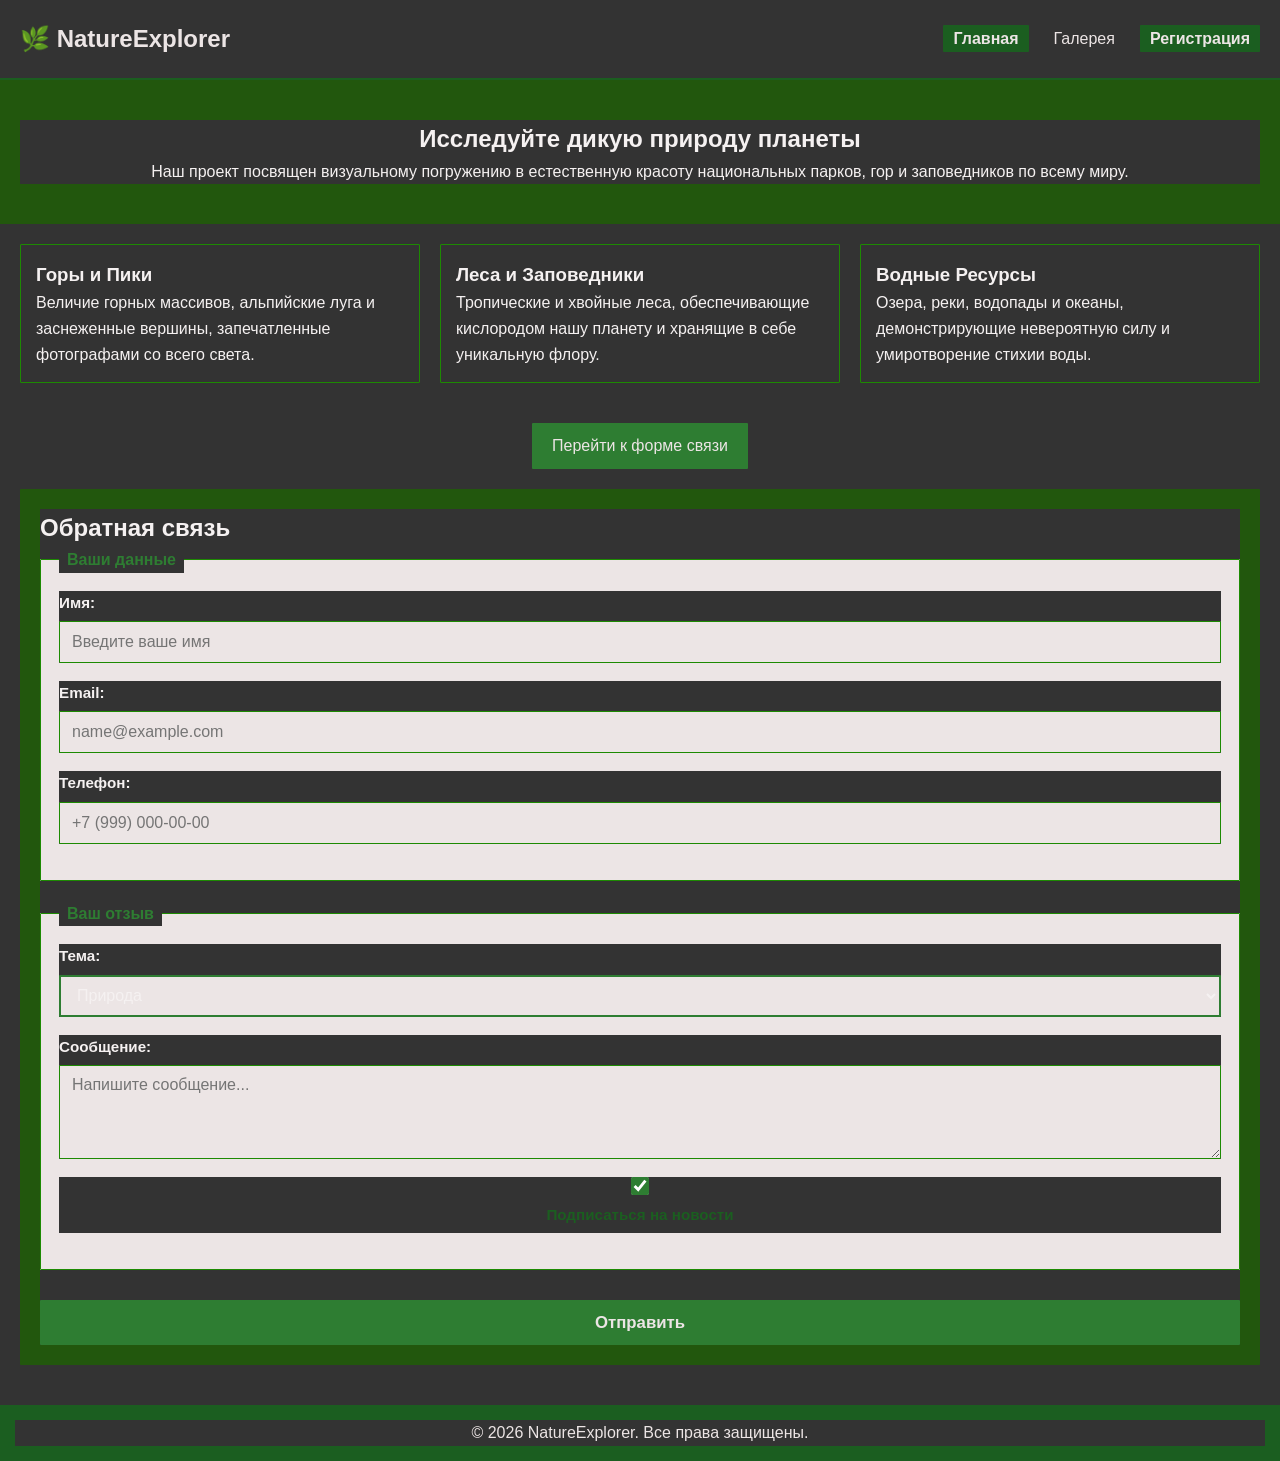
<file: index.html>
<!DOCTYPE html>
<html lang="ru">
<head>
  <meta charset="UTF-8">
  <meta name="viewport" content="width=device-width, initial-scale=1.0">
  <title>Удивительная Природа — Главная</title>
  <link rel="stylesheet" href="style.css">
</head>
<body>
  <header class="site-header">
    <div class="logo">
      <a href="index.html">🌿 NatureExplorer</a>
    </div>
    <nav class="main-nav">
      <ul>
        <li><a href="index.html" class="active">Главная</a></li>
        <li><a href="gallery.html">Галерея</a></li>
        <li><a href="form.html" class="active">Регистрация</a></li>
      </ul>
    </nav>
  </header>

  <main>
    <section class="hero-section">
      <h1>Исследуйте дикую природу планеты</h1>
      <p class="hero-description">
        Наш проект посвящен визуальному погружению в естественную красоту национальных парков, гор и заповедников по всему миру.
      </p>
    </section>

    <section class="info-blocks">
      <article class="info-card">
        <h3>Горы и Пики</h3>
        <p>Величие горных массивов, альпийские луга и заснеженные вершины, запечатленные фотографами со всего света.</p>
      </article>
      <article class="info-card">
        <h3>Леса и Заповедники</h3>
        <p>Тропические и хвойные леса, обеспечивающие кислородом нашу планету и хранящие в себе уникальную флору.</p>
      </article>
      <article class="info-card">
        <h3>Водные Ресурсы</h3>
        <p>Озера, реки, водопады и океаны, демонстрирующие невероятную силу и умиротворение стихии воды.</p>
      </article>
    </section>

    <div class="cta-container">
      <a href="#feedback" class="btn">Перейти к форме связи</a>
    </div>

    <section id="feedback" class="form-section">
      <h2>Обратная связь</h2>
      <form action="#" method="post" class="custom-form">
        <fieldset>
          <legend>Ваши данные</legend>
          <div class="form-group">
            <label for="username">Имя:</label>
            <input type="text" id="username" name="username" minlength="3" maxlength="30" required placeholder="Введите ваше имя" autocomplete="name">
          </div>
          <div class="form-group">
            <label for="email">Email:</label>
            <input type="email" id="email" name="email" required placeholder="name@example.com" autocomplete="email">
          </div>
          <div class="form-group">
            <label for="phone">Телефон:</label>
            <input type="tel" id="phone" name="phone" placeholder="+7 (999) 000-00-00" autocomplete="tel">
          </div>
        </fieldset>

        <fieldset>
          <legend>Ваш отзыв</legend>
          <div class="form-group">
            <label for="category">Тема:</label>
            <select id="category" name="category">
              <option value="nature">Природа</option>
              <option value="photo">Фотография</option>
              <option value="other">Другое</option>
            </select>
          </div>
          <div class="form-group">
            <label for="message">Сообщение:</label>
            <textarea id="message" name="message" rows="4" placeholder="Напишите сообщение..."></textarea>
          </div>
          <div class="form-group checkbox-group">
            <input type="checkbox" id="subscribe" name="subscribe" checked>
            <label for="subscribe">Подписаться на новости</label>
          </div>
        </fieldset>

        <button type="submit" class="btn btn-submit">Отправить</button>
      </form>
    </section>
  </main>

  <footer class="site-footer">
    <p>&copy; 2026 NatureExplorer. Все права защищены.</p>
  </footer>
</body>
</html>
</file>
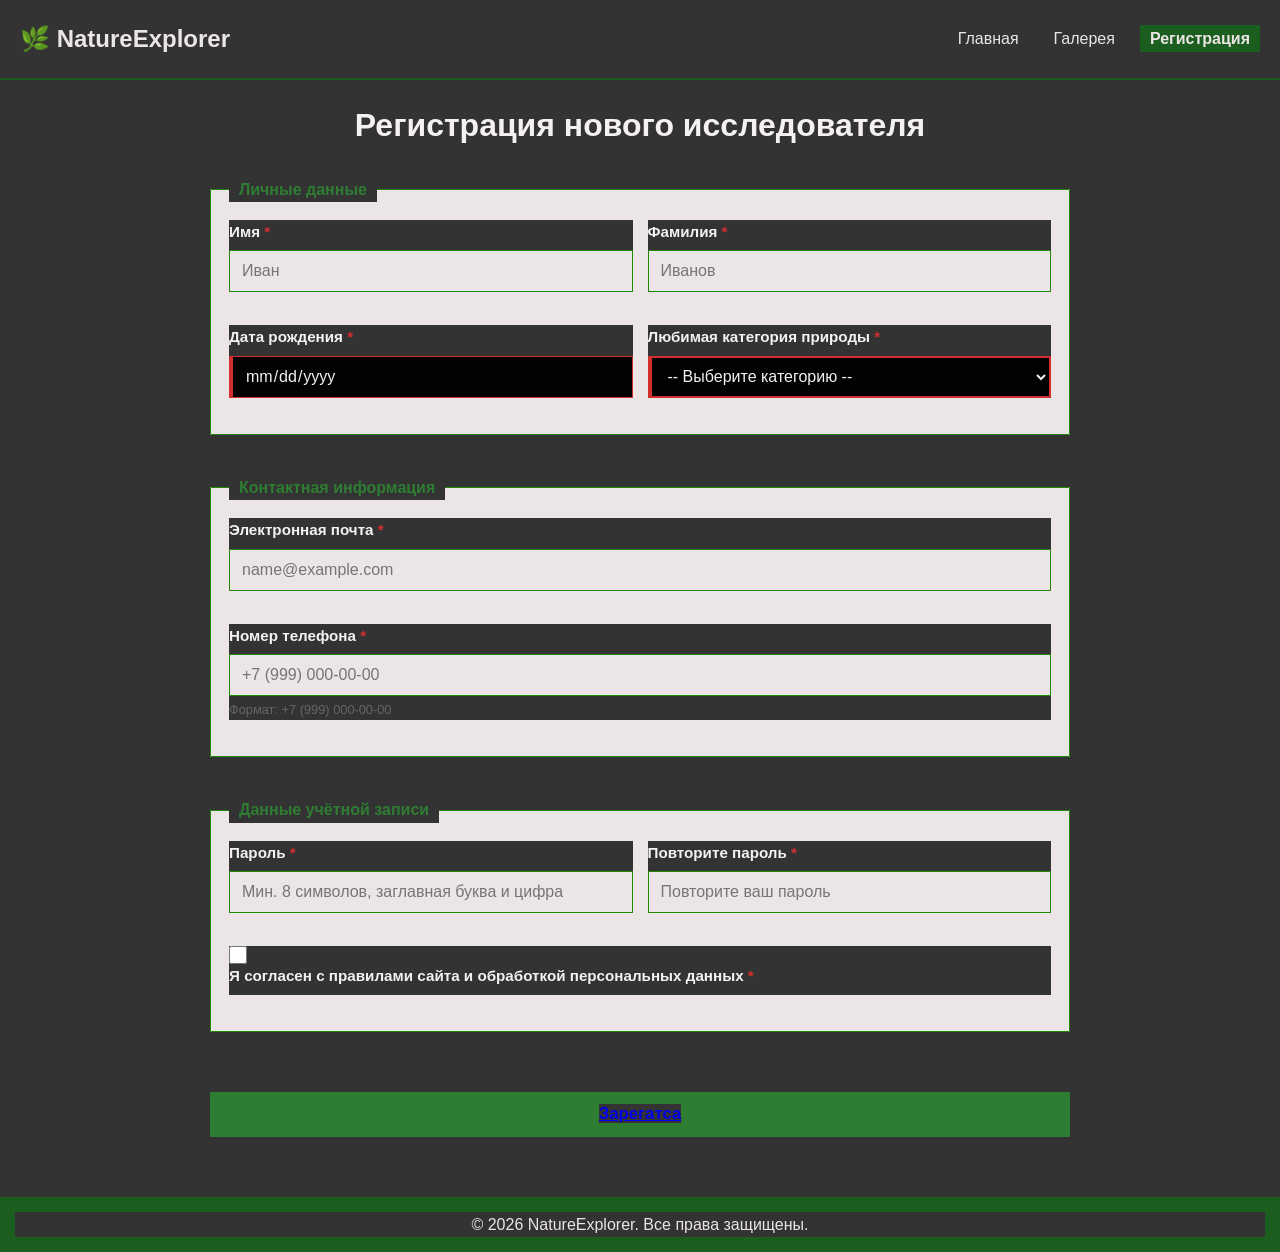
<file: form.html>
<!DOCTYPE html>
<html lang="ru">
<head>
  <meta charset="UTF-8">
  <meta name="viewport" content="width=device-width, initial-scale=1.0">
  <title>Регистрация — NatureExplorer</title>
  <link rel="stylesheet" href="style.css">
</head>
<body>
  <header class="site-header">
    <div class="logo">
      <a href="index.html">🌿 NatureExplorer</a>
    </div>
    <nav class="main-nav" aria-label="Основная навигация">
      <ul>
        <li><a href="index.html">Главная</a></li>
        <li><a href="gallery.html">Галерея</a></li>
        <li><a href="form.html" class="active" aria-current="page">Регистрация</a></li>
      </ul>
    </nav>
  </header>

  <main class="form-page-container">
    <h1 class="page-title">Регистрация нового исследователя</h1>
    <form action="#" method="post" class="custom-form grid-form">
      
      <!-- Блок 1: Личные данные -->
      <fieldset class="form-section-block">
        <legend>Личные данные</legend>
        
        <div class="form-group">
          <label for="firstname">Имя <span class="required-mark" aria-hidden="true">*</span></label>
          <input type="text" id="firstname" name="firstname" required minlength="2" maxlength="30" placeholder="Иван" autocomplete="given-name">
        </div>

        <div class="form-group">
          <label for="lastname">Фамилия <span class="required-mark" aria-hidden="true">*</span></label>
          <input type="text" id="lastname" name="lastname" required minlength="2" maxlength="40" placeholder="Иванов" autocomplete="family-name">
        </div>

        <div class="form-group">
          <label for="birthdate">Дата рождения <span class="required-mark" aria-hidden="true">*</span></label>
          <input type="date" id="birthdate" name="birthdate" required min="1920-01-01" max="2018-12-31">
        </div>

        <div class="form-group">
          <label for="category">Любимая категория природы <span class="required-mark" aria-hidden="true">*</span></label>
          <select id="category" name="category" required>
            <option value="" disabled selected>-- Выберите категорию --</option>
            <option value="Высокогорье и скалы">Высокогорье и скалы</option>
            <option value="Хвойные леса">Хвойные леса</option>
            <option value="Водные ресурсы">Водные ресурсы</option>
          </select>
        </div>
      </fieldset>
      <fieldset class="form-section-block">
        <legend>Контактная информация</legend>

        <div class="form-group full-width">
          <label for="email">Электронная почта <span class="required-mark" aria-hidden="true">*</span></label>
          <input type="email" id="email" name="email" required placeholder="name@example.com" autocomplete="email">
        </div>

        <div class="form-group full-width">
          <label for="phone">Номер телефона <span class="required-mark" aria-hidden="true">*</span></label>
          <input type="tel" id="phone" name="phone" required pattern="^\+7\s?[\(]?\d{3}[\)]?\s?\d{3}[-]?\d{2}[-]?\d{2}$" placeholder="+7 (999) 000-00-00" autocomplete="tel">
          <small class="help-text">Формат: +7 (999) 000-00-00</small>
        </div>
      </fieldset>
      <fieldset class="form-section-block full-width">
        <legend>Данные учётной записи</legend>

        <div class="form-group">
          <label for="password">Пароль <span class="required-mark" aria-hidden="true">*</span></label>
          <input type="password" id="password" name="password" required minlength="8" pattern="(?=.*\d)(?=.*[A-ZА-Я]).{8,}" placeholder="Мин. 8 символов, заглавная буква и цифра">
        </div>

        <div class="form-group">
          <label for="confirm-password">Повторите пароль <span class="required-mark" aria-hidden="true">*</span></label>
          <input type="password" id="confirm-password" name="confirm_password" required minlength="8" placeholder="Повторите ваш пароль">
        </div>

        <div class="form-group full-width checkbox-group-inline">
          <input type="checkbox" id="rules" name="rules" required>
          <label for="rules">Я согласен с правилами сайта и обработкой персональных данных <span class="required-mark" aria-hidden="true">*</span></label>
        </div>
      </fieldset>
      <div class="form-actions full-width">
        <button type="submit" class="btn btn-submit"><a href="error.html">Зарегатса</a></button>
        <a href="error.html"></a>
      </div>

    </form>
  </main>

  <footer class="site-footer">
    <p>&copy; 2026 NatureExplorer. Все права защищены.</p>
  </footer>
</body>
</html>
</file>
<file: style.css>
:root {
  --color-primary: #2e7d32;
  --color-primary-dark: #1b5e20;
  --color-secondary: #81c784;
  --color-bg-light: #22570d;
  --color-text: #f5f1f1;
  --color-white: #ece5e5;
  --color-border: #1d8a02;
  --color-valid: #2e7d32;
  --color-invalid: #d32f2f;
  
  --font-main: 'Segoe UI', Tahoma, Geneva, Verdana, sans-serif;
  --border-radius-sm: 1px;
  --border-radius-md: 1px;
  --transition-fast: 0.3s ease;
}

* {
  box-sizing: border-box;
  margin: 0;
  padding: 0;
  background-color: #333333;
}

body {
  font-family: var(--font-main);
  color: var(--color-text);
  line-height: 1.6;
}

.site-header {
  padding: 20px;
  border-bottom: 2px solid var(--color-primary-dark);
  display: flex;
  justify-content: space-between;
  align-items: center;
}

.logo a {
  color: var(--color-white);
  font-size: 1.5rem;
  font-weight: bold;
  text-decoration: none;
}

.main-nav ul {
  display: flex;
  list-style: none;
  gap: 15px;
}

.main-nav a {
  color: var(--color-white);
  text-decoration: none;
  padding: 5px 10px;
  border-radius: var(--border-radius-sm);

}

.main-nav a:hover,
.main-nav a.active {
  background-color: var(--color-primary-dark);
  font-weight: bold;
}

.hero-section {
  padding: 40px 20px;
  text-align: center;
  background-color: var(--color-bg-light);
}

.info-blocks {
  display: grid;
  grid-template-columns: repeat(auto-fit, minmax(250px, 1fr));
  gap: 20px;
  padding: 20px;
}

.info-card {
  border: 1px solid var(--color-border);
  border-radius: var(--border-radius-md);
  padding: 15px;
}

.cta-container {
  text-align: center;
  margin: 20px 0;
}

.btn {
  display: inline-block;
  background-color: var(--color-primary);
  color: var(--color-white);
  padding: 10px 20px;
  border: none;
  border-radius: var(--border-radius-sm);
  text-decoration: none;
  cursor: pointer;
}

.btn:hover {
  background-color: var(--color-primary-dark);
}

.gallery-container {
  padding: 20px;
}

.gallery-grid {
  display: grid;
  grid-template-columns: repeat(auto-fill, minmax(280px, 1fr));
  gap: 20px;
  margin-top: 20px;
}

.gallery-item img {
  width: 100%;
  height: auto;
  aspect-ratio: 4 / 3;
  object-fit: cover;
  border-radius: var(--border-radius-md);
  display: block;
}

.form-section {
  background-color: var(--color-bg-light);
  padding: 20px;
  margin: 20px;
  border-radius: var(--border-radius-md);
}

.custom-form fieldset {
  border: 1px solid var(--color-border);
  padding: 15px;
  margin-bottom: 15px;
  border-radius: var(--border-radius-sm);
}

.custom-form legend {
  padding: 0 5px;
  font-weight: bold;
}

.form-group {
  margin-bottom: 15px;
}

.form-group label {
  display: block;
  margin-bottom: 5px;
}

.custom-form input[type="text"],
.custom-form input[type="email"],
.custom-form input[type="tel"],
.custom-form select,
.custom-form textarea {
  width: 100%;
  padding: 8px;
  border: 1px solid var(--color-border);
  border-radius: var(--border-radius-sm);
  font-family: inherit;
}

.custom-form input:focus,
.custom-form select:focus,
.custom-form textarea:focus {
  outline: 2px solid var(--color-primary);
}

.custom-form input:valid {
  border-color: var(--color-valid);
}

.custom-form input:invalid:not(:placeholder-shown) {
  border-color: var(--color-invalid);
}

.custom-form input[type="checkbox"]:checked + label {
  font-weight: bold;
}

.site-footer {
  background-color: var(--color-primary-dark);
  color: var(--color-white);
  text-align: center;
  padding: 15px;
  margin-top: 40px;
}

.form-page-container {
  max-width: 900px;
  margin: 0 auto;
  padding: 20px;
}

.page-title {
  text-align: center;
  margin-bottom: 25px;
}

.form-wrapper {
  background-color: var(--color-bg-light);
  border-radius: var(--border-radius-md);
  padding: 25px;
  margin-bottom: 35px;
  box-shadow: 0 4px 10px rgba(0, 0, 0, 0.05);
}

.form-wrapper h2 {
  margin-bottom: 20px;
  color: var(--color-primary-dark);
  border-bottom: 2px solid var(--color-secondary);
  padding-bottom: 5px;
}

.custom-form fieldset {
  border: 1px solid var(--color-border);
  border-radius: var(--border-radius-sm);
  padding: 18px;
  margin-bottom: 20px;
  background-color: var(--color-white);
}

.custom-form legend {
  font-weight: bold;
  padding: 0 8px;
  color: var(--color-primary);
}

.form-group {
  margin-bottom: 18px;
  display: flex;
  flex-direction: column;
}

.form-group label {
  font-weight: 600;
  margin-bottom: 6px;
  font-size: 0.95rem;
}

.required-star {
  color: var(--color-invalid);
}

.help-text {
  font-size: 0.8rem;
  color: #666;
  margin-top: 4px;
}

.custom-form input[type="text"],
.custom-form input[type="email"],
.custom-form input[type="password"],
.custom-form input[type="tel"],
.custom-form input[type="number"],
.custom-form input[type="date"],
.custom-form input[type="url"],
.custom-form input[type="file"],
.custom-form select {
  height: 42px; 
  padding: 0 12px;
  border: 1px solid var(--color-border);
  border-radius: var(--border-radius-sm); 
  background-color: var(--color-white);
  font-family: inherit;
  font-size: 1rem;
  color: var(--color-text);
  transition: all var(--transition-fast);
}

.custom-form textarea {
  padding: 10px 12px;
  border: 1px solid var(--color-border);
  border-radius: var(--border-radius-sm);
  background-color: var(--color-white);
  font-family: inherit;
  font-size: 1rem;
  color: var(--color-text);
  resize: vertical;
  transition: all var(--transition-fast);
}

.custom-form input:hover,
.custom-form select:hover,
.custom-form textarea:hover {
  border-color: var(--color-secondary);
}

.custom-form input:focus,
.custom-form select:focus,
.custom-form textarea:focus {
  outline: none;
  border-color: var(--color-primary);
  box-shadow: 0 0 0 3px rgba(46, 125, 50, 0.2);
}

.custom-form input:focus-visible,
.custom-form select:focus-visible,
.custom-form textarea:focus-visible {
  outline: 2px solid var(--color-primary-dark);
}

.custom-form input:required:valid,
.custom-form select:required:valid,
.custom-form textarea:required:valid {
  border-left: 4px solid var(--color-valid);
}

.custom-form input:required:invalid:not(:placeholder-shown),
.custom-form select:required:invalid:not(:placeholder-shown) {
  border-left: 4px solid var(--color-invalid);
  background-color: #020202;
}

.radio-group,
.checkbox-group {
  display: flex;
  align-items: center;
  gap: 8px;
  margin-top: 4px;
}

.checkbox-single {
  flex-direction: row;
  align-items: center;
  gap: 10px;
}

.custom-form input[type="radio"],
.custom-form input[type="checkbox"] {
  width: 18px;
  height: 18px;
  cursor: pointer;
  accent-color: var(--color-primary);
}

.custom-form input[type="checkbox"]:checked + label,
.custom-form input[type="radio"]:checked + label {
  color: var(--color-primary-dark);
  font-weight: bold;
}

.btn-submit {
  width: 100%;
  height: 45px;
  font-size: 1.05rem;
  font-weight: bold;
  margin-top: 10px;
}

.grid-form {
  display: grid;
  grid-template-columns: repeat(2, 1fr);
  gap: 20px;
}

.form-section-block {
  grid-column: span 2;
  display: grid;
  grid-template-columns: repeat(2, 1fr);
  gap: 15px;
  border: 1px solid var(--color-border);
  border-radius: var(--border-radius-md);
  padding: 20px;
  background-color: var(--color-white);
}

.form-section-block legend {
  font-weight: bold;
  color: var(--color-primary);
  padding: 0 10px;
}

.full-width {
  grid-column: span 2;
}

.form-group {
  display: flex;
  flex-direction: column;
}

.form-actions {
  grid-column: span 2;
  text-align: center;
  margin-top: 10px;
}

.required-mark {
  color: #d32f2f;
  font-weight: bold;
}

.help-text {
  font-size: 0.8rem;
  color: #666;
  margin-top: 4px;
}

.custom-form select:invalid:not(:placeholder-shown) {
  border-color: #d32f2f;
  border-width: 2px;
  background-color: #000000;
}

.custom-form input:valid:not(:placeholder-shown),
.custom-form select:valid:not(:placeholder-shown) {
  border-color: #2e7d32;
  border-width: 2px;
}

@media (max-width: 850px) {
  .grid-form,
  .form-section-block {
    grid-template-columns: 1fr;
  }
  .full-width {
    grid-column: span 1;
  }
}

@media (max-width: 550px) {
  .form-page-container {
    padding: 10px;
  }
  .form-section-block {
    padding: 15px;
  }
  .grid-form {
    grid-template-columns: 1fr;
    gap: 12px;
  }
}
</file>
